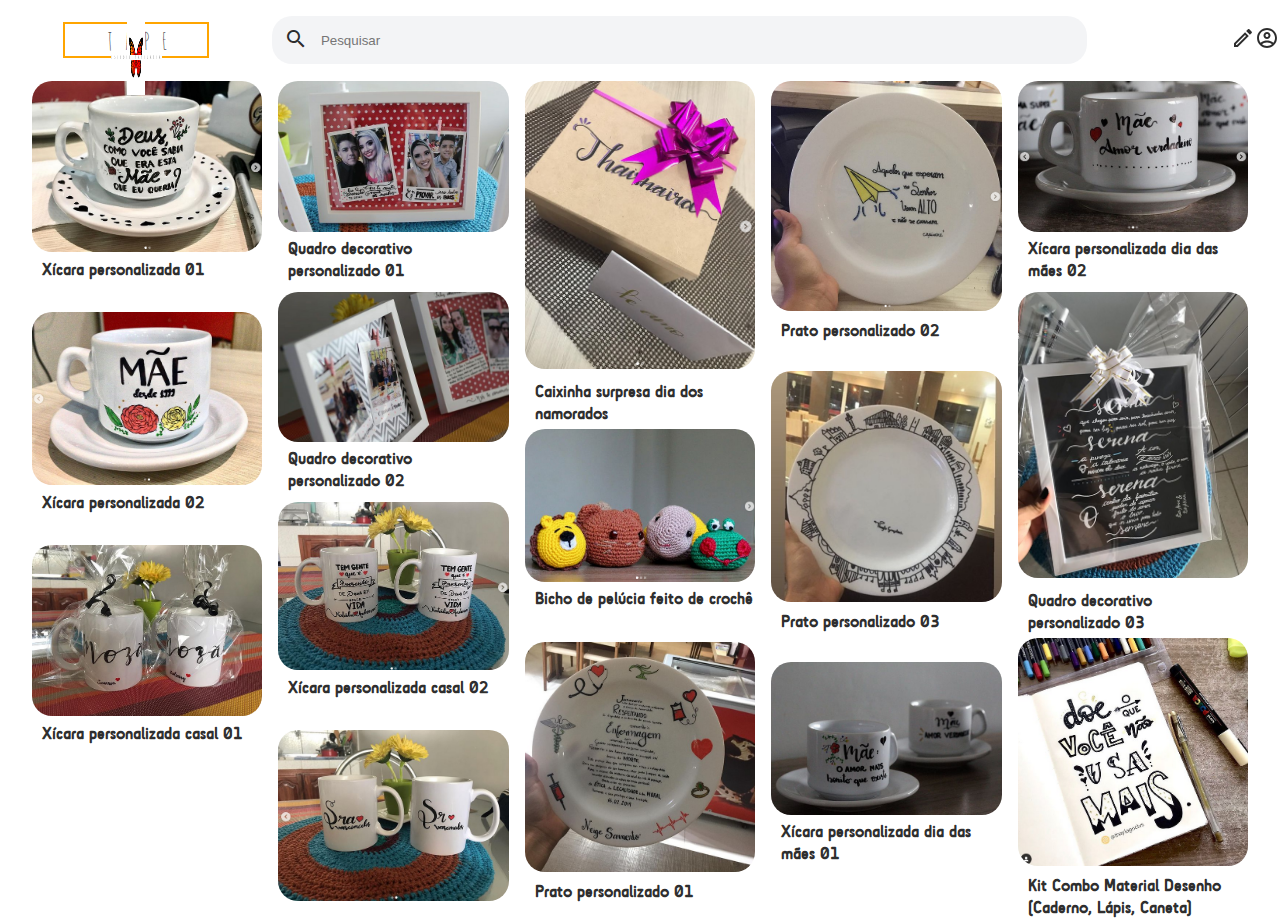
<file: index.html>
<!--
    Projeto para o site Feito à mão
    Instagram: https://www.instagram.com/feit0ama0/
    Site Exemplo: https://br.pinterest.com/ ; https://julialeao.com.br/
    Instagram Exemplo: https://www.instagram.com/lojatracejado/
-->
<!DOCTYPE html>
<html lang="pt-br">
<head>
    <meta charset="UTF-8">
    <meta http-equiv="X-UA-Compatible" content="IE=edge">
    <meta name="viewport" content="width=device-width, initial-scale=1, shrink-to-fit=no">
    <link rel="stylesheet" href="./CSS/styleLogo.css">
    <link rel="stylesheet" href="./CSS/styleMain.css">
    <link rel="stylesheet" href="https://fonts.googleapis.com/icon?family=Material+Icons+Outlined">
    <title>Feito à mão</title>
</head>
<body>
    <section class="Estrutura-Geral-Grid">
        <header class="Navegacao">
            <a href="./index.html" id="logo">
                <div class="LogoMarca">
                    <div class="EstruturaLogo">
                        <img src="./IMG/WhatsApp Image 2021-05-20 at 21.02.03.jpeg">
                        <div class="BaseLaranja">
                            <P>TAPE</P>
                        </div>
                        <p>ESTUDIO.PAPELARIA</p>
                    </div>
                </div>
            </a>
            <div class="BarraPesquisa">
                <div>
                    <button><span class="material-icons-outlined">
                        search
                        </span></button>
                        <input type="search" name="" id="" placeholder="Pesquisar">
                </div>
            </div>
            <div class="Login-Bag">
                <a href="#" id="modoDiaNoite"><span class="material-icons-outlined">
                    light_mode
                    </span></a>
                <a href="#"><span class="material-icons-outlined">
                    account_circle
                    </span></a>
                <a href="#"><span class="material-icons-outlined">
                    shopping_bag
                    </span></a>
            </div>
        </header>
        <section class="AreaConteudoProduto">
            <a href="./produto.html">
                <div class="ConteudoProduto">
                    <img src="./PRODUTOS/produto01.png" alt="01">
                    <h2 id="TituloProduto">
                        Xícara personalizada 01
                    </h2>
                    <span id="preco">
                        <p>
                            <span>R$</span>
                            <span>1060,00</span>
                        </p>
                        <span id="FormaPagamentoPreferencial">
                            <p>12x R$88,33 sem juros</p>
                        </span>
                        <span id="Frete">
                            <p>
                                Frete grátis
                            </p>
                        </span>
                    </span>
                    <span class="EfeitoEscuro"></span>
                </div>
            </a>
            <a href="#">
                <div class="ConteudoProduto">
                    <img src="./PRODUTOS/produto02.png" alt="01">
                    <h2 id="TituloProduto">
                        Xícara personalizada 02
                    </h2>
                    <span id="preco">
                        <p>
                            <span>R$</span>
                            <span>198,00</span>
                        </p>
                    </span>
                    <span class="EfeitoEscuro"></span>
                </div>
            </a>
            <a href="#">
                <div class="ConteudoProduto">
                    <img src="./PRODUTOS/produto03.png" alt="01">
                    <h2 id="TituloProduto">
                        Xícara personalizada casal 01
                    </h2>
                    <span id="preco">
                        <p>
                            <span>R$</span>
                            <span>198,00</span>
                        </p>
                        <span id="FormaPagamentoPreferencial">
                            <p>12x R$88,33 sem juros</p>
                        </span>
                        <span id="Frete">
                            <p>
                                Frete grátis
                            </p>
                        </span>
                    </span>
                    <span class="EfeitoEscuro"></span>
                </div>
            </a>
            <a href="#">
                <div class="ConteudoProduto">
                    <img src="./PRODUTOS/produto04.png" alt="01">
                    <h2 id="TituloProduto">
                        Quadro decorativo personalizado 01
                    </h2>
                    <span id="preco">
                        <p>
                            <span>R$</span>
                            <span>198,00</span>
                        </p>
                    </span>
                    <span class="EfeitoEscuro"></span>
                </div>
            </a>
            <a href="#">
                <div class="ConteudoProduto">
                    <img src="./PRODUTOS/produto05.png" alt="01">
                    <h2 id="TituloProduto">
                        Quadro decorativo personalizado 02
                    </h2>
                    <span id="preco">
                        <p>
                            <span>R$</span>
                            <span>198,00</span>
                        </p>
                        <span id="FormaPagamentoPreferencial">
                            <p>12x R$88,33 sem juros</p>
                        </span>
                        <span id="Frete">
                            <p>
                                Frete grátis
                            </p>
                        </span>
                    </span>
                    <span class="EfeitoEscuro"></span>
                </div>
            </a>
            <a href="#">
                <div class="ConteudoProduto">
                    <img src="./PRODUTOS/produto06.png" alt="01">
                    <h2 id="TituloProduto">
                        Xícara personalizada casal 02
                    </h2>
                    <span id="preco">
                        <p>
                            <span>R$</span>
                            <span>198,00</span>
                        </p>
                        <span id="FormaPagamentoPreferencial">
                            <p>12x R$88,33 sem juros</p>
                        </span>
                        <span id="Frete">
                            <p>
                                Frete grátis
                            </p>
                        </span>
                    </span>
                    <span class="EfeitoEscuro"></span>
                </div>
            </a>
            <a href="#">
                <div class="ConteudoProduto">
                    <img src="./PRODUTOS/produto07.png" alt="01">
                    <h2 id="TituloProduto">
                        Xícara personalizada casal 03
                    </h2>
                    <span id="preco">
                        <p>
                            <span>R$</span>
                            <span>198,00</span>
                        </p>
                    </span>
                    <span class="EfeitoEscuro"></span>
                </div>
            </a>
            <a href="#">
                <div class="ConteudoProduto">
                    <img src="./PRODUTOS/produto08.png" alt="01">
                    <h2 id="TituloProduto">
                        Caixinha surpresa dia dos namorados
                    </h2>
                    <span id="preco">
                        <p>
                            <span>R$</span>
                            <span>198,00</span>
                        </p>
                        <span id="FormaPagamentoPreferencial">
                            <p>12x R$88,33 sem juros</p>
                        </span>
                        <span id="Frete">
                            <p>
                                Frete grátis
                            </p>
                        </span>
                    </span>
                    <span class="EfeitoEscuro"></span>
                </div>
            </a>
            <a href="#">
                <div class="ConteudoProduto">
                    <img src="./PRODUTOS/produto09.png" alt="01">
                    <h2 id="TituloProduto">
                        Bicho de pelúcia feito de crochê
                    </h2>
                    <span id="preco">
                        <p>
                            <span>R$</span>
                            <span>198,00</span>
                        </p>
                    </span>
                    <span class="EfeitoEscuro"></span>
                </div>
            </a>
            <a href="#">
                <div class="ConteudoProduto">
                    <img src="./PRODUTOS/produto10.png" alt="01">
                    <h2 id="TituloProduto">
                        Prato personalizado 01
                    </h2>
                    <span id="preco">
                        <p>
                            <span>R$</span>
                            <span>198,00</span>
                        </p>
                    </span>
                    <span class="EfeitoEscuro"></span>
                </div>
            </a>
            <a href="#">
                <div class="ConteudoProduto">
                    <img src="./PRODUTOS/produto11.png" alt="01">
                    <h2 id="TituloProduto">
                        Prato personalizado 02
                    </h2>
                    <span id="preco">
                        <p>
                            <span>R$</span>
                            <span>198,00</span>
                        </p>
                    </span>
                    <span class="EfeitoEscuro"></span>
                </div>
            </a>
            <a href="#">
                <div class="ConteudoProduto">
                    <img src="./PRODUTOS/produto12.png" alt="01">
                    <h2 id="TituloProduto">
                        Prato personalizado 03
                    </h2>
                    <span id="preco">
                        <p>
                            <span>R$</span>
                            <span>198,00</span>
                        </p>
                    </span>
                    <span class="EfeitoEscuro"></span>
                </div>
            </a>
            <a href="#">
                <div class="ConteudoProduto">
                    <img src="./PRODUTOS/produto13.png" alt="01">
                    <h2 id="TituloProduto">
                        Xícara personalizada dia das mães 01
                    </h2>
                    <span id="preco">
                        <p>
                            <span>R$</span>
                            <span>198,00</span>
                        </p>
                    </span>
                    <span class="EfeitoEscuro"></span>
                </div>
            </a>
            <a href="#">
                <div class="ConteudoProduto">
                    <img src="./PRODUTOS/produto14.png" alt="01">
                    <h2 id="TituloProduto">
                        Xícara personalizada dia das mães 02
                    </h2>
                    <span id="preco">
                        <p>
                            <span>R$</span>
                            <span>198,00</span>
                        </p>
                    </span>
                    <span class="EfeitoEscuro"></span>
                </div>
            </a>
            <a href="#">
                <div class="ConteudoProduto">
                    <img src="./PRODUTOS/produto15.png" alt="01">
                    <h2 id="TituloProduto">
                        Quadro decorativo personalizado 03
                    </h2>
                    <span id="preco">
                        <p>
                            <span>R$</span>
                            <span>198,00</span>
                        </p>
                    </span>
                    <span class="EfeitoEscuro"></span>
                </div>
            </a>
            <a href="#">
                <div class="ConteudoProduto">
                    <img src="./PRODUTOS/produto16.png" alt="01">
                    <h2 id="TituloProduto">
                        Kit Combo Material Desenho (Caderno, Lápis, Caneta)
                    </h2>
                    <span id="preco">
                        <p>
                            <span>R$</span>
                            <span>198,00</span>
                        </p>
                    </span>
                    <span class="EfeitoEscuro"></span>
                </div>
            </a>
        </section>
    </section>
</body>
</html>
</file>
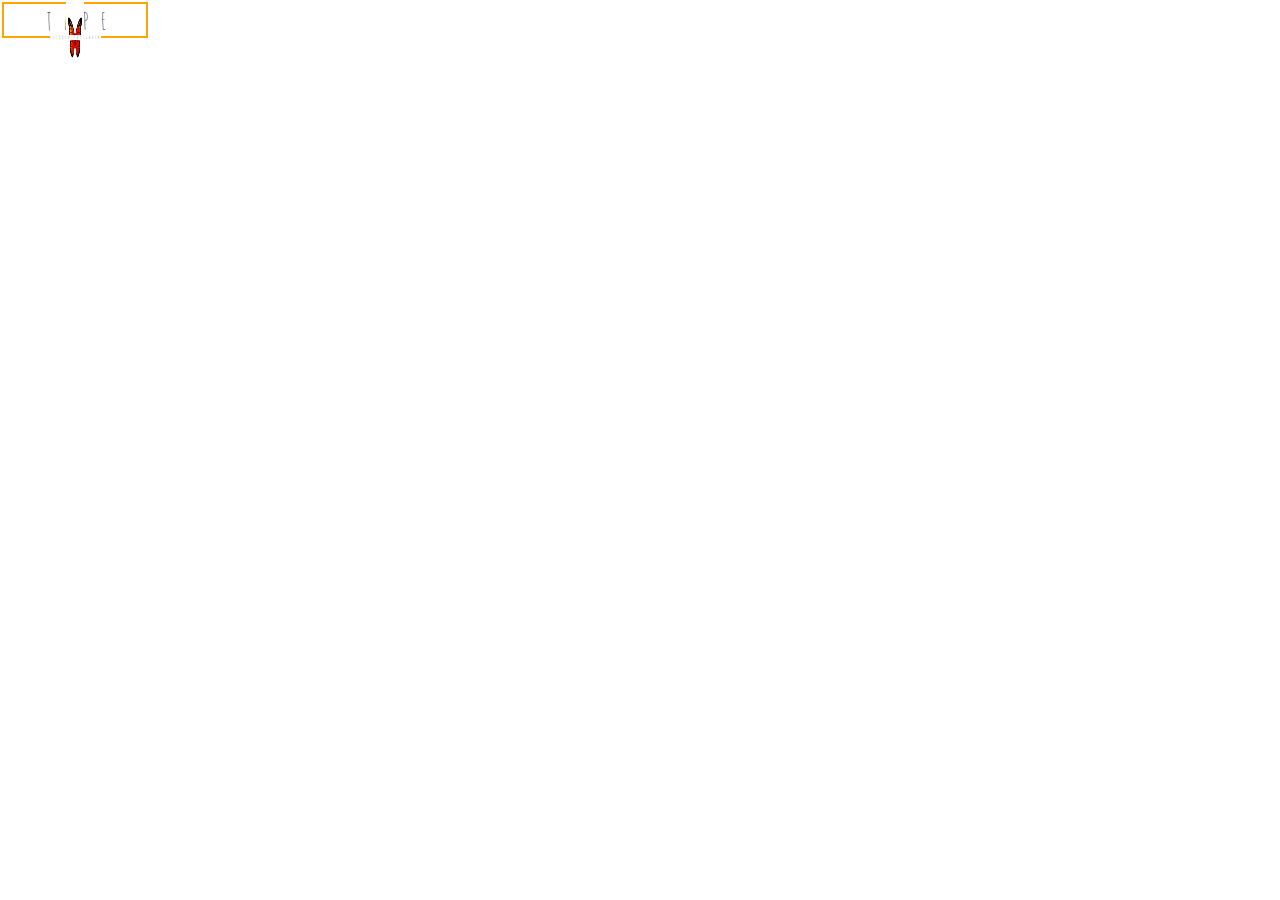
<file: Logo.html>
<!DOCTYPE html>
<html lang="en">
<head>
    <meta charset="UTF-8">
    <meta http-equiv="X-UA-Compatible" content="IE=edge">
    <meta name="viewport" content="width=device-width, initial-scale=1.0">
    <link rel="stylesheet" href="./CSS/styleLogo.css">
    <title>Document</title>
</head>
<body>
    <div class="EstruturaLogo">
        <img src="./IMG/WhatsApp Image 2021-05-20 at 21.02.03.jpeg">
        <div class="BaseLaranja">
            <P>TAPE</P>
        </div>
        <p>ESTUDIO.PAPELARIA</p>
    </div>
</body>
</html>
</file>
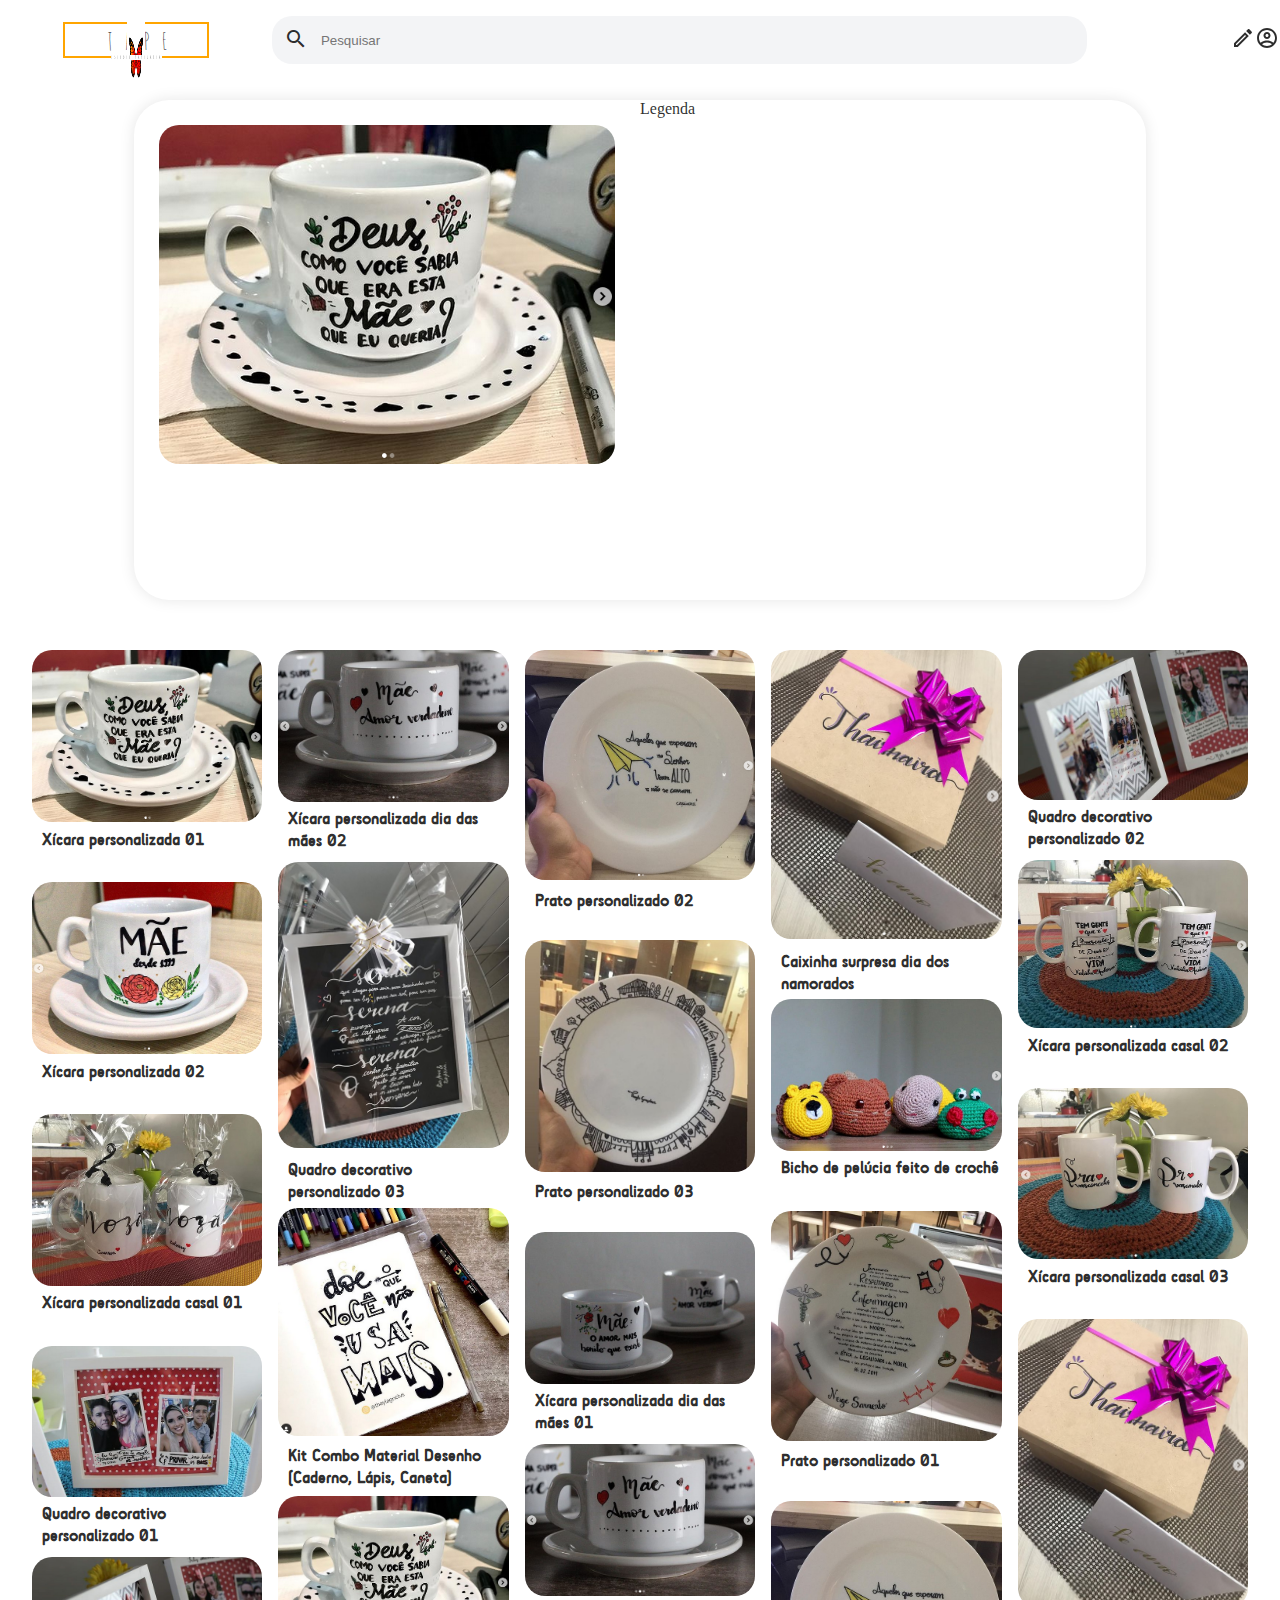
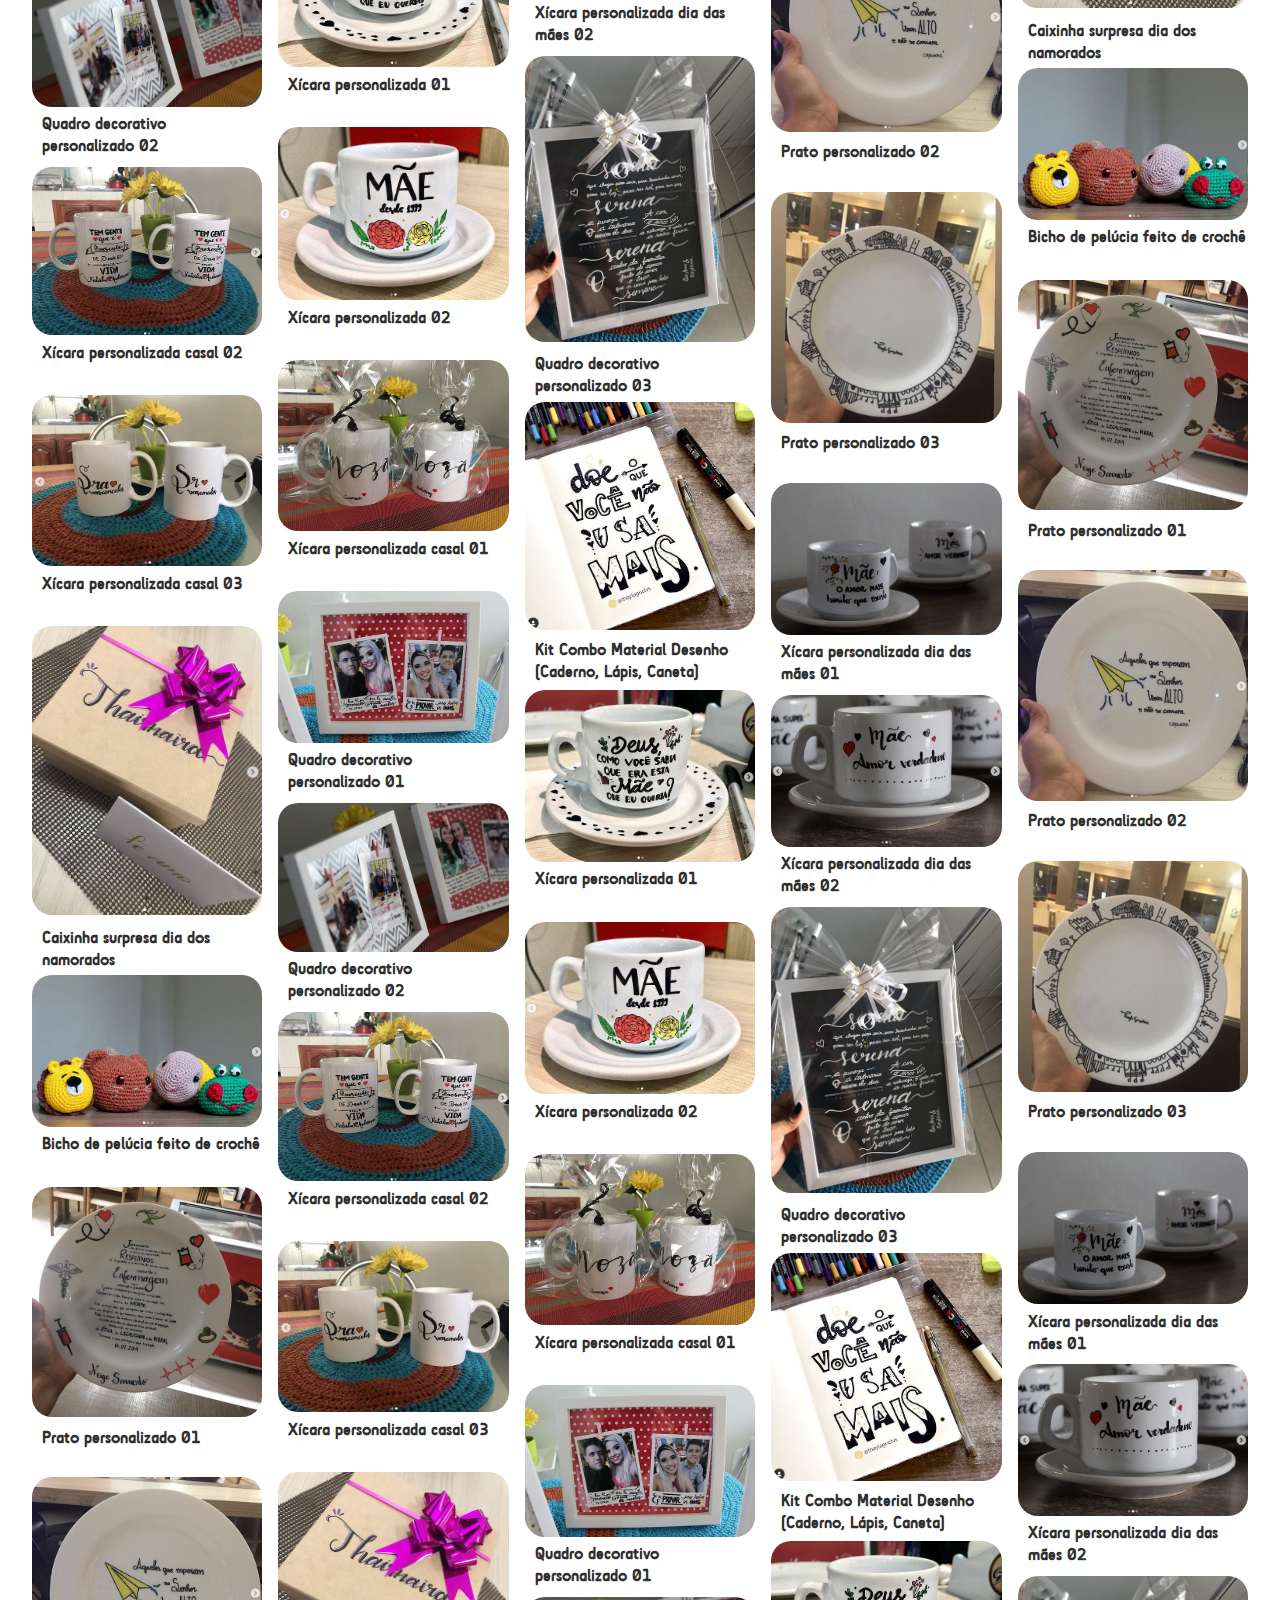
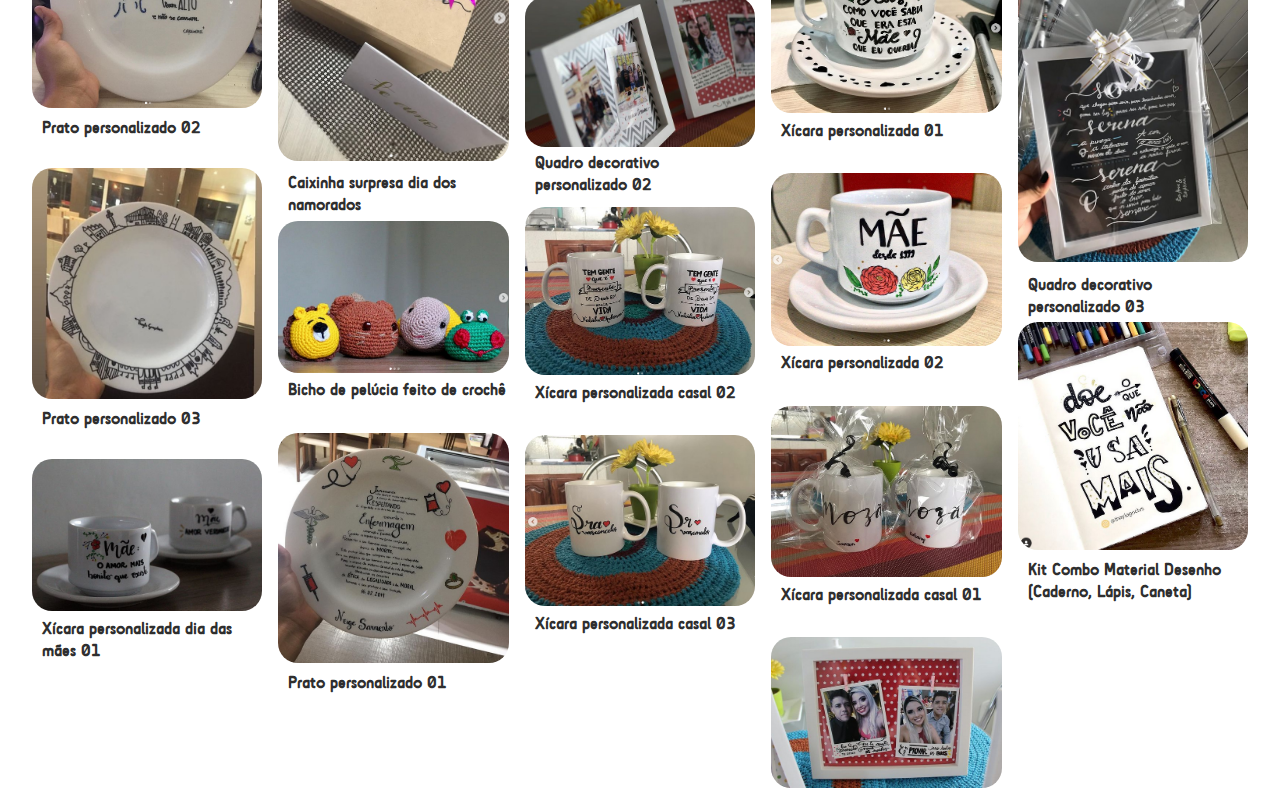
<file: produto.html>
<!--
    Projeto para o site Feito à mão
    Instagram: https://www.instagram.com/feit0ama0/
    Site Exemplo: https://br.pinterest.com/ ; https://julialeao.com.br/
    Instagram Exemplo: https://www.instagram.com/lojatracejado/
-->
<!DOCTYPE html>
<html lang="pt-br">
<head>
    <meta charset="UTF-8">
    <meta http-equiv="X-UA-Compatible" content="IE=edge">
    <meta name="viewport" content="width=device-width, initial-scale=1, shrink-to-fit=no">
    <link rel="stylesheet" href="./CSS/styleLogo.css">
    <link rel="stylesheet" href="./CSS/styleProduto.css">
    <link rel="stylesheet" href="https://fonts.googleapis.com/icon?family=Material+Icons+Outlined">
    <title>Feito à mão</title>
</head>
<body>
    <section class="Estrutura-Geral-Grid">
        <header class="Navegacao">
            <a href="./index.html">
                <div class="LogoMarca">
                    <div class="EstruturaLogo">
                        <img src="./IMG/WhatsApp Image 2021-05-20 at 21.02.03.jpeg">
                        <div class="BaseLaranja">
                            <P>TAPE</P>
                        </div>
                        <p>ESTUDIO.PAPELARIA</p>
                    </div>
                </div>
            </a>
            <div class="BarraPesquisa">
                <div>
                    <button><span class="material-icons-outlined">
                        search
                        </span></button>
                        <input type="search" name="" id="" placeholder="Pesquisar">
                </div>
            </div>
            <div class="Login-Bag">
                <a href="#" id="modoDiaNoite"><span class="material-icons-outlined">
                    light_mode
                    </span></a>
                <a href="#"><span class="material-icons-outlined">
                    account_circle
                    </span></a>
                <a href="#"><span class="material-icons-outlined">
                    shopping_bag
                    </span></a>
            </div>
        </header>
        <section class="PageProduto">
            <div class="ConteudoProduto">
                <img src="./PRODUTOS/produto01.png" alt="01">
                <p>Legenda</p>
            </div>
        </section>
        <section class="AreaConteudoProduto">
            <a href="#">
                <div class="ConteudoProduto">
                    <img src="./PRODUTOS/produto01.png" alt="01">
                    <h2 id="TituloProduto">
                        Xícara personalizada 01
                    </h2>
                    <span id="preco">
                        <p>
                            <span>R$</span>
                            <span>198,00</span>
                        </p>
                        <span id="FormaPagamentoPreferencial">
                            <p>12x R$88,33 sem juros</p>
                        </span>
                        <span id="Frete">
                            <p>
                                Frete grátis
                            </p>
                        </span>
                    </span>
                    <span class="EfeitoEscuro"></span>
                </div>
            </a>
            <a href="#">
                <div class="ConteudoProduto">
                    <img src="./PRODUTOS/produto02.png" alt="01">
                    <h2 id="TituloProduto">
                        Xícara personalizada 02
                    </h2>
                    <span id="preco">
                        <p>
                            <span>R$</span>
                            <span>198,00</span>
                        </p>
                    </span>
                    <span class="EfeitoEscuro"></span>
                </div>
            </a>
            <a href="#">
                <div class="ConteudoProduto">
                    <img src="./PRODUTOS/produto03.png" alt="01">
                    <h2 id="TituloProduto">
                        Xícara personalizada casal 01
                    </h2>
                    <span id="preco">
                        <p>
                            <span>R$</span>
                            <span>198,00</span>
                        </p>
                    </span>
                    <span class="EfeitoEscuro"></span>
                </div>
            </a>
            <a href="#">
                <div class="ConteudoProduto">
                    <img src="./PRODUTOS/produto04.png" alt="01">
                    <h2 id="TituloProduto">
                        Quadro decorativo personalizado 01
                    </h2>
                    <span id="preco">
                        <p>
                            <span>R$</span>
                            <span>198,00</span>
                        </p>
                    </span>
                    <span class="EfeitoEscuro"></span>
                </div>
            </a>
            <a href="#">
                <div class="ConteudoProduto">
                    <img src="./PRODUTOS/produto05.png" alt="01">
                    <h2 id="TituloProduto">
                        Quadro decorativo personalizado 02
                    </h2>
                    <span id="preco">
                        <p>
                            <span>R$</span>
                            <span>198,00</span>
                        </p>
                    </span>
                    <span class="EfeitoEscuro"></span>
                </div>
            </a>
            <a href="#">
                <div class="ConteudoProduto">
                    <img src="./PRODUTOS/produto06.png" alt="01">
                    <h2 id="TituloProduto">
                        Xícara personalizada casal 02
                    </h2>
                    <span id="preco">
                        <p>
                            <span>R$</span>
                            <span>198,00</span>
                        </p>
                    </span>
                    <span class="EfeitoEscuro"></span>
                </div>
            </a>
            <a href="#">
                <div class="ConteudoProduto">
                    <img src="./PRODUTOS/produto07.png" alt="01">
                    <h2 id="TituloProduto">
                        Xícara personalizada casal 03
                    </h2>
                    <span id="preco">
                        <p>
                            <span>R$</span>
                            <span>198,00</span>
                        </p>
                    </span>
                    <span class="EfeitoEscuro"></span>
                </div>
            </a>
            <a href="#">
                <div class="ConteudoProduto">
                    <img src="./PRODUTOS/produto08.png" alt="01">
                    <h2 id="TituloProduto">
                        Caixinha surpresa dia dos namorados
                    </h2>
                    <span id="preco">
                        <p>
                            <span>R$</span>
                            <span>198,00</span>
                        </p>
                    </span>
                    <span class="EfeitoEscuro"></span>
                </div>
            </a>
            <a href="#">
                <div class="ConteudoProduto">
                    <img src="./PRODUTOS/produto09.png" alt="01">
                    <h2 id="TituloProduto">
                        Bicho de pelúcia feito de crochê
                    </h2>
                    <span id="preco">
                        <p>
                            <span>R$</span>
                            <span>198,00</span>
                        </p>
                    </span>
                    <span class="EfeitoEscuro"></span>
                </div>
            </a>
            <a href="#">
                <div class="ConteudoProduto">
                    <img src="./PRODUTOS/produto10.png" alt="01">
                    <h2 id="TituloProduto">
                        Prato personalizado 01
                    </h2>
                    <span id="preco">
                        <p>
                            <span>R$</span>
                            <span>198,00</span>
                        </p>
                    </span>
                    <span class="EfeitoEscuro"></span>
                </div>
            </a>
            <a href="#">
                <div class="ConteudoProduto">
                    <img src="./PRODUTOS/produto11.png" alt="01">
                    <h2 id="TituloProduto">
                        Prato personalizado 02
                    </h2>
                    <span id="preco">
                        <p>
                            <span>R$</span>
                            <span>198,00</span>
                        </p>
                    </span>
                    <span class="EfeitoEscuro"></span>
                </div>
            </a>
            <a href="#">
                <div class="ConteudoProduto">
                    <img src="./PRODUTOS/produto12.png" alt="01">
                    <h2 id="TituloProduto">
                        Prato personalizado 03
                    </h2>
                    <span id="preco">
                        <p>
                            <span>R$</span>
                            <span>198,00</span>
                        </p>
                    </span>
                    <span class="EfeitoEscuro"></span>
                </div>
            </a>
            <a href="#">
                <div class="ConteudoProduto">
                    <img src="./PRODUTOS/produto13.png" alt="01">
                    <h2 id="TituloProduto">
                        Xícara personalizada dia das mães 01
                    </h2>
                    <span id="preco">
                        <p>
                            <span>R$</span>
                            <span>198,00</span>
                        </p>
                    </span>
                    <span class="EfeitoEscuro"></span>
                </div>
            </a>
            <a href="#">
                <div class="ConteudoProduto">
                    <img src="./PRODUTOS/produto14.png" alt="01">
                    <h2 id="TituloProduto">
                        Xícara personalizada dia das mães 02
                    </h2>
                    <span id="preco">
                        <p>
                            <span>R$</span>
                            <span>198,00</span>
                        </p>
                    </span>
                    <span class="EfeitoEscuro"></span>
                </div>
            </a>
            <a href="#">
                <div class="ConteudoProduto">
                    <img src="./PRODUTOS/produto15.png" alt="01">
                    <h2 id="TituloProduto">
                        Quadro decorativo personalizado 03
                    </h2>
                    <span id="preco">
                        <p>
                            <span>R$</span>
                            <span>198,00</span>
                        </p>
                    </span>
                    <span class="EfeitoEscuro"></span>
                </div>
            </a>
            <a href="#">
                <div class="ConteudoProduto">
                    <img src="./PRODUTOS/produto16.png" alt="01">
                    <h2 id="TituloProduto">
                        Kit Combo Material Desenho (Caderno, Lápis, Caneta)
                    </h2>
                    <span id="preco">
                        <p>
                            <span>R$</span>
                            <span>198,00</span>
                        </p>
                    </span>
                    <span class="EfeitoEscuro"></span>
                </div>
            </a>
            <a href="#">
                <div class="ConteudoProduto">
                    <img src="./PRODUTOS/produto01.png" alt="01">
                    <h2 id="TituloProduto">
                        Xícara personalizada 01
                    </h2>
                    <span id="preco">
                        <p>
                            <span>R$</span>
                            <span>198,00</span>
                        </p>
                    </span>
                    <span class="EfeitoEscuro"></span>
                </div>
            </a>
            <a href="#">
                <div class="ConteudoProduto">
                    <img src="./PRODUTOS/produto02.png" alt="01">
                    <h2 id="TituloProduto">
                        Xícara personalizada 02
                    </h2>
                    <span id="preco">
                        <p>
                            <span>R$</span>
                            <span>198,00</span>
                        </p>
                    </span>
                    <span class="EfeitoEscuro"></span>
                </div>
            </a>
            <a href="#">
                <div class="ConteudoProduto">
                    <img src="./PRODUTOS/produto03.png" alt="01">
                    <h2 id="TituloProduto">
                        Xícara personalizada casal 01
                    </h2>
                    <span id="preco">
                        <p>
                            <span>R$</span>
                            <span>198,00</span>
                        </p>
                    </span>
                    <span class="EfeitoEscuro"></span>
                </div>
            </a>
            <a href="#">
                <div class="ConteudoProduto">
                    <img src="./PRODUTOS/produto04.png" alt="01">
                    <h2 id="TituloProduto">
                        Quadro decorativo personalizado 01
                    </h2>
                    <span id="preco">
                        <p>
                            <span>R$</span>
                            <span>198,00</span>
                        </p>
                    </span>
                    <span class="EfeitoEscuro"></span>
                </div>
            </a>
            <a href="#">
                <div class="ConteudoProduto">
                    <img src="./PRODUTOS/produto05.png" alt="01">
                    <h2 id="TituloProduto">
                        Quadro decorativo personalizado 02
                    </h2>
                    <span id="preco">
                        <p>
                            <span>R$</span>
                            <span>198,00</span>
                        </p>
                    </span>
                    <span class="EfeitoEscuro"></span>
                </div>
            </a>
            <a href="#">
                <div class="ConteudoProduto">
                    <img src="./PRODUTOS/produto06.png" alt="01">
                    <h2 id="TituloProduto">
                        Xícara personalizada casal 02
                    </h2>
                    <span id="preco">
                        <p>
                            <span>R$</span>
                            <span>198,00</span>
                        </p>
                    </span>
                    <span class="EfeitoEscuro"></span>
                </div>
            </a>
            <a href="#">
                <div class="ConteudoProduto">
                    <img src="./PRODUTOS/produto07.png" alt="01">
                    <h2 id="TituloProduto">
                        Xícara personalizada casal 03
                    </h2>
                    <span id="preco">
                        <p>
                            <span>R$</span>
                            <span>198,00</span>
                        </p>
                    </span>
                    <span class="EfeitoEscuro"></span>
                </div>
            </a>
            <a href="#">
                <div class="ConteudoProduto">
                    <img src="./PRODUTOS/produto08.png" alt="01">
                    <h2 id="TituloProduto">
                        Caixinha surpresa dia dos namorados
                    </h2>
                    <span id="preco">
                        <p>
                            <span>R$</span>
                            <span>198,00</span>
                        </p>
                    </span>
                    <span class="EfeitoEscuro"></span>
                </div>
            </a>
            <a href="#">
                <div class="ConteudoProduto">
                    <img src="./PRODUTOS/produto09.png" alt="01">
                    <h2 id="TituloProduto">
                        Bicho de pelúcia feito de crochê
                    </h2>
                    <span id="preco">
                        <p>
                            <span>R$</span>
                            <span>198,00</span>
                        </p>
                    </span>
                    <span class="EfeitoEscuro"></span>
                </div>
            </a>
            <a href="#">
                <div class="ConteudoProduto">
                    <img src="./PRODUTOS/produto10.png" alt="01">
                    <h2 id="TituloProduto">
                        Prato personalizado 01
                    </h2>
                    <span id="preco">
                        <p>
                            <span>R$</span>
                            <span>198,00</span>
                        </p>
                    </span>
                    <span class="EfeitoEscuro"></span>
                </div>
            </a>
            <a href="#">
                <div class="ConteudoProduto">
                    <img src="./PRODUTOS/produto11.png" alt="01">
                    <h2 id="TituloProduto">
                        Prato personalizado 02
                    </h2>
                    <span id="preco">
                        <p>
                            <span>R$</span>
                            <span>198,00</span>
                        </p>
                    </span>
                    <span class="EfeitoEscuro"></span>
                </div>
            </a>
            <a href="#">
                <div class="ConteudoProduto">
                    <img src="./PRODUTOS/produto12.png" alt="01">
                    <h2 id="TituloProduto">
                        Prato personalizado 03
                    </h2>
                    <span id="preco">
                        <p>
                            <span>R$</span>
                            <span>198,00</span>
                        </p>
                    </span>
                    <span class="EfeitoEscuro"></span>
                </div>
            </a>
            <a href="#">
                <div class="ConteudoProduto">
                    <img src="./PRODUTOS/produto13.png" alt="01">
                    <h2 id="TituloProduto">
                        Xícara personalizada dia das mães 01
                    </h2>
                    <span id="preco">
                        <p>
                            <span>R$</span>
                            <span>198,00</span>
                        </p>
                    </span>
                    <span class="EfeitoEscuro"></span>
                </div>
            </a>
            <a href="#">
                <div class="ConteudoProduto">
                    <img src="./PRODUTOS/produto14.png" alt="01">
                    <h2 id="TituloProduto">
                        Xícara personalizada dia das mães 02
                    </h2>
                    <span id="preco">
                        <p>
                            <span>R$</span>
                            <span>198,00</span>
                        </p>
                    </span>
                    <span class="EfeitoEscuro"></span>
                </div>
            </a>
            <a href="#">
                <div class="ConteudoProduto">
                    <img src="./PRODUTOS/produto15.png" alt="01">
                    <h2 id="TituloProduto">
                        Quadro decorativo personalizado 03
                    </h2>
                    <span id="preco">
                        <p>
                            <span>R$</span>
                            <span>198,00</span>
                        </p>
                    </span>
                    <span class="EfeitoEscuro"></span>
                </div>
            </a>
            <a href="#">
                <div class="ConteudoProduto">
                    <img src="./PRODUTOS/produto16.png" alt="01">
                    <h2 id="TituloProduto">
                        Kit Combo Material Desenho (Caderno, Lápis, Caneta)
                    </h2>
                    <span id="preco">
                        <p>
                            <span>R$</span>
                            <span>198,00</span>
                        </p>
                    </span>
                    <span class="EfeitoEscuro"></span>
                </div>
            </a>
            <a href="#">
                <div class="ConteudoProduto">
                    <img src="./PRODUTOS/produto01.png" alt="01">
                    <h2 id="TituloProduto">
                        Xícara personalizada 01
                    </h2>
                    <span id="preco">
                        <p>
                            <span>R$</span>
                            <span>198,00</span>
                        </p>
                    </span>
                    <span class="EfeitoEscuro"></span>
                </div>
            </a>
            <a href="#">
                <div class="ConteudoProduto">
                    <img src="./PRODUTOS/produto02.png" alt="01">
                    <h2 id="TituloProduto">
                        Xícara personalizada 02
                    </h2>
                    <span id="preco">
                        <p>
                            <span>R$</span>
                            <span>198,00</span>
                        </p>
                    </span>
                    <span class="EfeitoEscuro"></span>
                </div>
            </a>
            <a href="#">
                <div class="ConteudoProduto">
                    <img src="./PRODUTOS/produto03.png" alt="01">
                    <h2 id="TituloProduto">
                        Xícara personalizada casal 01
                    </h2>
                    <span id="preco">
                        <p>
                            <span>R$</span>
                            <span>198,00</span>
                        </p>
                    </span>
                    <span class="EfeitoEscuro"></span>
                </div>
            </a>
            <a href="#">
                <div class="ConteudoProduto">
                    <img src="./PRODUTOS/produto04.png" alt="01">
                    <h2 id="TituloProduto">
                        Quadro decorativo personalizado 01
                    </h2>
                    <span id="preco">
                        <p>
                            <span>R$</span>
                            <span>198,00</span>
                        </p>
                    </span>
                    <span class="EfeitoEscuro"></span>
                </div>
            </a>
            <a href="#">
                <div class="ConteudoProduto">
                    <img src="./PRODUTOS/produto05.png" alt="01">
                    <h2 id="TituloProduto">
                        Quadro decorativo personalizado 02
                    </h2>
                    <span id="preco">
                        <p>
                            <span>R$</span>
                            <span>198,00</span>
                        </p>
                    </span>
                    <span class="EfeitoEscuro"></span>
                </div>
            </a>
            <a href="#">
                <div class="ConteudoProduto">
                    <img src="./PRODUTOS/produto06.png" alt="01">
                    <h2 id="TituloProduto">
                        Xícara personalizada casal 02
                    </h2>
                    <span id="preco">
                        <p>
                            <span>R$</span>
                            <span>198,00</span>
                        </p>
                    </span>
                    <span class="EfeitoEscuro"></span>
                </div>
            </a>
            <a href="#">
                <div class="ConteudoProduto">
                    <img src="./PRODUTOS/produto07.png" alt="01">
                    <h2 id="TituloProduto">
                        Xícara personalizada casal 03
                    </h2>
                    <span id="preco">
                        <p>
                            <span>R$</span>
                            <span>198,00</span>
                        </p>
                    </span>
                    <span class="EfeitoEscuro"></span>
                </div>
            </a>
            <a href="#">
                <div class="ConteudoProduto">
                    <img src="./PRODUTOS/produto08.png" alt="01">
                    <h2 id="TituloProduto">
                        Caixinha surpresa dia dos namorados
                    </h2>
                    <span id="preco">
                        <p>
                            <span>R$</span>
                            <span>198,00</span>
                        </p>
                    </span>
                    <span class="EfeitoEscuro"></span>
                </div>
            </a>
            <a href="#">
                <div class="ConteudoProduto">
                    <img src="./PRODUTOS/produto09.png" alt="01">
                    <h2 id="TituloProduto">
                        Bicho de pelúcia feito de crochê
                    </h2>
                    <span id="preco">
                        <p>
                            <span>R$</span>
                            <span>198,00</span>
                        </p>
                    </span>
                    <span class="EfeitoEscuro"></span>
                </div>
            </a>
            <a href="#">
                <div class="ConteudoProduto">
                    <img src="./PRODUTOS/produto10.png" alt="01">
                    <h2 id="TituloProduto">
                        Prato personalizado 01
                    </h2>
                    <span id="preco">
                        <p>
                            <span>R$</span>
                            <span>198,00</span>
                        </p>
                    </span>
                    <span class="EfeitoEscuro"></span>
                </div>
            </a>
            <a href="#">
                <div class="ConteudoProduto">
                    <img src="./PRODUTOS/produto11.png" alt="01">
                    <h2 id="TituloProduto">
                        Prato personalizado 02
                    </h2>
                    <span id="preco">
                        <p>
                            <span>R$</span>
                            <span>198,00</span>
                        </p>
                    </span>
                    <span class="EfeitoEscuro"></span>
                </div>
            </a>
            <a href="#">
                <div class="ConteudoProduto">
                    <img src="./PRODUTOS/produto12.png" alt="01">
                    <h2 id="TituloProduto">
                        Prato personalizado 03
                    </h2>
                    <span id="preco">
                        <p>
                            <span>R$</span>
                            <span>198,00</span>
                        </p>
                    </span>
                    <span class="EfeitoEscuro"></span>
                </div>
            </a>
            <a href="#">
                <div class="ConteudoProduto">
                    <img src="./PRODUTOS/produto13.png" alt="01">
                    <h2 id="TituloProduto">
                        Xícara personalizada dia das mães 01
                    </h2>
                    <span id="preco">
                        <p>
                            <span>R$</span>
                            <span>198,00</span>
                        </p>
                    </span>
                    <span class="EfeitoEscuro"></span>
                </div>
            </a>
            <a href="#">
                <div class="ConteudoProduto">
                    <img src="./PRODUTOS/produto14.png" alt="01">
                    <h2 id="TituloProduto">
                        Xícara personalizada dia das mães 02
                    </h2>
                    <span id="preco">
                        <p>
                            <span>R$</span>
                            <span>198,00</span>
                        </p>
                    </span>
                    <span class="EfeitoEscuro"></span>
                </div>
            </a>
            <a href="#">
                <div class="ConteudoProduto">
                    <img src="./PRODUTOS/produto15.png" alt="01">
                    <h2 id="TituloProduto">
                        Quadro decorativo personalizado 03
                    </h2>
                    <span id="preco">
                        <p>
                            <span>R$</span>
                            <span>198,00</span>
                        </p>
                    </span>
                    <span class="EfeitoEscuro"></span>
                </div>
            </a>
            <a href="#">
                <div class="ConteudoProduto">
                    <img src="./PRODUTOS/produto16.png" alt="01">
                    <h2 id="TituloProduto">
                        Kit Combo Material Desenho (Caderno, Lápis, Caneta)
                    </h2>
                    <span id="preco">
                        <p>
                            <span>R$</span>
                            <span>198,00</span>
                        </p>
                    </span>
                    <span class="EfeitoEscuro"></span>
                </div>
            </a>
            <a href="#">
                <div class="ConteudoProduto">
                    <img src="./PRODUTOS/produto01.png" alt="01">
                    <h2 id="TituloProduto">
                        Xícara personalizada 01
                    </h2>
                    <span id="preco">
                        <p>
                            <span>R$</span>
                            <span>198,00</span>
                        </p>
                    </span>
                    <span class="EfeitoEscuro"></span>
                </div>
            </a>
            <a href="#">
                <div class="ConteudoProduto">
                    <img src="./PRODUTOS/produto02.png" alt="01">
                    <h2 id="TituloProduto">
                        Xícara personalizada 02
                    </h2>
                    <span id="preco">
                        <p>
                            <span>R$</span>
                            <span>198,00</span>
                        </p>
                    </span>
                    <span class="EfeitoEscuro"></span>
                </div>
            </a>
            <a href="#">
                <div class="ConteudoProduto">
                    <img src="./PRODUTOS/produto03.png" alt="01">
                    <h2 id="TituloProduto">
                        Xícara personalizada casal 01
                    </h2>
                    <span id="preco">
                        <p>
                            <span>R$</span>
                            <span>198,00</span>
                        </p>
                    </span>
                    <span class="EfeitoEscuro"></span>
                </div>
            </a>
            <a href="#">
                <div class="ConteudoProduto">
                    <img src="./PRODUTOS/produto04.png" alt="01">
                    <h2 id="TituloProduto">
                        Quadro decorativo personalizado 01
                    </h2>
                    <span id="preco">
                        <p>
                            <span>R$</span>
                            <span>198,00</span>
                        </p>
                    </span>
                    <span class="EfeitoEscuro"></span>
                </div>
            </a>
            <a href="#">
                <div class="ConteudoProduto">
                    <img src="./PRODUTOS/produto05.png" alt="01">
                    <h2 id="TituloProduto">
                        Quadro decorativo personalizado 02
                    </h2>
                    <span id="preco">
                        <p>
                            <span>R$</span>
                            <span>198,00</span>
                        </p>
                    </span>
                    <span class="EfeitoEscuro"></span>
                </div>
            </a>
            <a href="#">
                <div class="ConteudoProduto">
                    <img src="./PRODUTOS/produto06.png" alt="01">
                    <h2 id="TituloProduto">
                        Xícara personalizada casal 02
                    </h2>
                    <span id="preco">
                        <p>
                            <span>R$</span>
                            <span>198,00</span>
                        </p>
                    </span>
                    <span class="EfeitoEscuro"></span>
                </div>
            </a>
            <a href="#">
                <div class="ConteudoProduto">
                    <img src="./PRODUTOS/produto07.png" alt="01">
                    <h2 id="TituloProduto">
                        Xícara personalizada casal 03
                    </h2>
                    <span id="preco">
                        <p>
                            <span>R$</span>
                            <span>198,00</span>
                        </p>
                    </span>
                    <span class="EfeitoEscuro"></span>
                </div>
            </a>
            <a href="#">
                <div class="ConteudoProduto">
                    <img src="./PRODUTOS/produto08.png" alt="01">
                    <h2 id="TituloProduto">
                        Caixinha surpresa dia dos namorados
                    </h2>
                    <span id="preco">
                        <p>
                            <span>R$</span>
                            <span>198,00</span>
                        </p>
                    </span>
                    <span class="EfeitoEscuro"></span>
                </div>
            </a>
            <a href="#">
                <div class="ConteudoProduto">
                    <img src="./PRODUTOS/produto09.png" alt="01">
                    <h2 id="TituloProduto">
                        Bicho de pelúcia feito de crochê
                    </h2>
                    <span id="preco">
                        <p>
                            <span>R$</span>
                            <span>198,00</span>
                        </p>
                    </span>
                    <span class="EfeitoEscuro"></span>
                </div>
            </a>
            <a href="#">
                <div class="ConteudoProduto">
                    <img src="./PRODUTOS/produto10.png" alt="01">
                    <h2 id="TituloProduto">
                        Prato personalizado 01
                    </h2>
                    <span id="preco">
                        <p>
                            <span>R$</span>
                            <span>198,00</span>
                        </p>
                    </span>
                    <span class="EfeitoEscuro"></span>
                </div>
            </a>
            <a href="#">
                <div class="ConteudoProduto">
                    <img src="./PRODUTOS/produto11.png" alt="01">
                    <h2 id="TituloProduto">
                        Prato personalizado 02
                    </h2>
                    <span id="preco">
                        <p>
                            <span>R$</span>
                            <span>198,00</span>
                        </p>
                    </span>
                    <span class="EfeitoEscuro"></span>
                </div>
            </a>
            <a href="#">
                <div class="ConteudoProduto">
                    <img src="./PRODUTOS/produto12.png" alt="01">
                    <h2 id="TituloProduto">
                        Prato personalizado 03
                    </h2>
                    <span id="preco">
                        <p>
                            <span>R$</span>
                            <span>198,00</span>
                        </p>
                    </span>
                    <span class="EfeitoEscuro"></span>
                </div>
            </a>
            <a href="#">
                <div class="ConteudoProduto">
                    <img src="./PRODUTOS/produto13.png" alt="01">
                    <h2 id="TituloProduto">
                        Xícara personalizada dia das mães 01
                    </h2>
                    <span id="preco">
                        <p>
                            <span>R$</span>
                            <span>198,00</span>
                        </p>
                    </span>
                    <span class="EfeitoEscuro"></span>
                </div>
            </a>
            <a href="#">
                <div class="ConteudoProduto">
                    <img src="./PRODUTOS/produto14.png" alt="01">
                    <h2 id="TituloProduto">
                        Xícara personalizada dia das mães 02
                    </h2>
                    <span id="preco">
                        <p>
                            <span>R$</span>
                            <span>198,00</span>
                        </p>
                    </span>
                    <span class="EfeitoEscuro"></span>
                </div>
            </a>
            <a href="#">
                <div class="ConteudoProduto">
                    <img src="./PRODUTOS/produto15.png" alt="01">
                    <h2 id="TituloProduto">
                        Quadro decorativo personalizado 03
                    </h2>
                    <span id="preco">
                        <p>
                            <span>R$</span>
                            <span>198,00</span>
                        </p>
                    </span>
                    <span class="EfeitoEscuro"></span>
                </div>
            </a>
            <a href="#">
                <div class="ConteudoProduto">
                    <img src="./PRODUTOS/produto16.png" alt="01">
                    <h2 id="TituloProduto">
                        Kit Combo Material Desenho (Caderno, Lápis, Caneta)
                    </h2>
                    <span id="preco">
                        <p>
                            <span>R$</span>
                            <span>198,00</span>
                        </p>
                    </span>
                    <span class="EfeitoEscuro"></span>
                </div>
            </a>
        </section>
    </section>
</body>
</html>
</file>
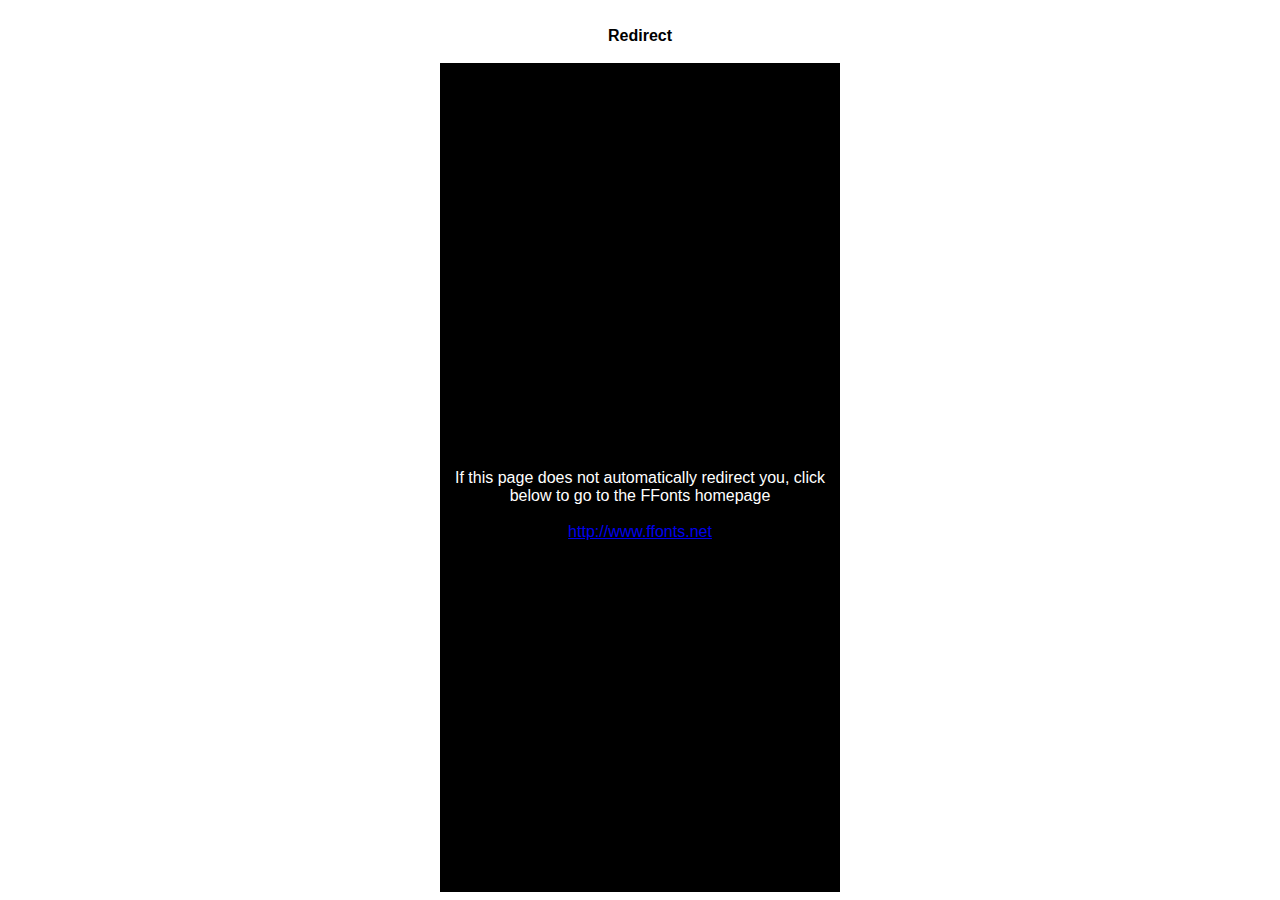
<file: fonte/Mistress/ffonts.net.htm>
<HTML>
<HEAD>
<TITLE>FFonts - Redirect</TITLE>
<meta http-equiv="refresh" content="1;url=http://www.ffonts.net">
<script language="javascript">
<!-- 
//location.replace("http://www.ffonts.net");
-->
</script>
</HEAD>

<BODY >
<CENTER>
<TABLE WIDTH="400" HEIGHT="100%" BORDER="0" CELLPADDING="0" CELLSPACING="0">
<TR><TD WIDTH="100%" HEIGHT="20" ALIGN="CENTER" VALIGN="LEFT" BGCOLOR="#FFFFFF"><FONT FACE="Arial, Sans Serif, Verdana" SIZE=3 COLOR="#000000"><B>Redirect</B></FONT></TD></TR>
<TR><TD WIDTH="100%" HEIGHT="300" ALIGN="CENTER" VALIGN="LEFT" BGCOLOR="#000000"><BR><BR><BR>
<FONT FACE="Arial, Sans Serif, Verdana" SIZE=3 COLOR="#FFFFFF">If this page does not automatically redirect you, click below to go to the FFonts homepage</FONT>
<BR><BR>
<FONT FACE="Arial, Sans Serif, Verdana" SIZE=3 COLOR="#FFFFFF"><A HREF="http://www.ffonts.net" TARGET="_top">http://www.ffonts.net</A>
</TD></TR>
</TD></TR>
</TABLE>
</CENTER>
</BODY>
</HTML>
</file>
<file: CSS/styleLogo.css>
@font-face {
    font-family: "FonteLogo";
    src: url("../fonte/Mistress/Mistress.ttf") format('truetype');
    font-weight: normal;
    font-style: normal;
}

*{
    /* outline: #2daebf dashed 1px; */
    margin: 0;
    padding: 0;
}

.EstruturaLogo P{
    font-family: 'FonteLogo', Times, serif;
    color: black;
}

.EstruturaLogo{
    width: 150px;
    height: 40px;
    display: grid;
    grid-template-columns: repeat(3, 1fr);
    grid-template-rows: repeat(12, 1fr);
    justify-items: center;
    /* background: rgba(255, 0, 0, 0.26); */
}
.EstruturaLogo .BaseLaranja{
    width: 95%;
    height: 80%;
    border: 2px solid orange;
    align-self: center;
    padding: 0;
    display: grid;
    justify-content: center;
    grid-column: 1 / -1;
    grid-row: 1 / -1;
    z-index: 1;
}
.EstruturaLogo img{
    width: 35%;
    height: 420%;
    grid-column: 2;
    grid-row: 1;
    z-index: 2;
}
.EstruturaLogo p{
    grid-column: 2;
    grid-row: 12;
    background: rgb(255, 255, 255);
    z-index: 2;
    font-size: 5px;
    letter-spacing: 2px;
    /* padding-left: 15px; */
}
.EstruturaLogo .BaseLaranja p{
        font-size: 25px;
        padding: 0;
        margin: 0;
        border: none;
        z-index: 7;
        align-self: center;
        letter-spacing: 12px;
        padding-left: 15px;
        /* padding-bottom: 20px; */
    }
    /* ////////////////////////////////////////////////////////////////// */

.EstruturaLogoG P{
    font-family: 'FonteLogo', Times, serif;
    color: black;
}

.EstruturaLogoG{
    width: 1000px;
    height: 500px;
    display: grid;
    grid-template-columns: repeat(3, 1fr);
    grid-template-rows: repeat(11, 1fr);
    justify-items: center;
}
.EstruturaLogoG .BaseLaranja{
    width: 80%;
    height: 70%;
    border: 10px solid orange;
    align-self: center;
    padding: 0;
    display: grid;
    justify-content: center;
    grid-column: 1 / -1;
    grid-row: 1 / -1;
    z-index: 1;
}
.EstruturaLogoG .EstruturaLogo img{
    width: 35%;
    height: 280%;
    grid-column: 2;
    grid-row: 1;
    z-index: 2;
}
.EstruturaLogoG .EstruturaLogo p{
    grid-column: 2;
    grid-row: 10;
    background: white;
    z-index: 2;
    font-size: 3em;
    letter-spacing: 5px;
    padding-left: 15px;
}
.EstruturaLogoG .BaseLaranja p{
        font-size: 15em;
        padding: 0;
        margin: 0;
        border: none;
        align-self: center;
        letter-spacing: 70px;
        padding-left: 50px;
        padding-bottom: 20px;
    }
</file>
<file: CSS/styleMain.css>
@media (min-width: 2000px) {
    .AreaConteudoProduto{
        max-width: 98% !important;
        column-count: 15 !important;
    }
}
@media (max-width: 1000px) {
    .AreaConteudoProduto{
        column-count: 4 !important;
    }
}

@media (max-width: 800px) {
    .AreaConteudoProduto{
        column-count: 3 !important;
    }
}

@media (max-width: 600px) {
    .Navegacao{
        bottom: 0 !important;
        grid-template-columns: 2fr 1fr !important;
    }
    .Navegacao a#logo, .Navegacao a#logo > *{
        display: none !important;
    }
    .BarraPesquisa{
        grid-column: 1 !important;
    }
    .BarraPesquisa div{
        height: 60%;
        width: 100%;
    }
        .BarraPesquisa input{
            width: 80% !important;
        }
        .BarraPesquisa button{
            width: 20% !important;
        }
    .Login-Bag{
        grid-column: 2 !important;
    }
    .AreaConteudoProduto{
        margin: 20px auto 0 auto !important;
        column-count: 2 !important;
    }
}

@media (max-width: 400px) {
    .Navegacao{
        grid-template-columns: 2fr 1fr !important;
        bottom: 0 !important;
    }

    .Navegacao a#logo, .Navegacao a#logo > *{
        display: none !important;
    }
    .BarraPesquisa{
        grid-column: 1 !important;
    }
    .BarraPesquisa div{
        height: 60%;
        width: 100%;
    }
        .BarraPesquisa input{
            width: 80% !important;
        }
        .BarraPesquisa button{
            width: 20% !important;
        }
    .Login-Bag{
        grid-column: 2 !important;
    }
    .Login-Bag a#modoDiaNoite{
        display: none !important;
    }

    .AreaConteudoProduto{
        margin: 20px auto 0 auto !important;
        column-count: 1 !important;
    }
}

@font-face {
    font-family: "FonteLegenda";
    src: url("../fonte/SciFly-Sans/SciFly-Sans.ttf") format('truetype');
    font-weight: normal;
    font-style: normal;
}
*{
    /* outline: #2daebf dashed 1px; */
    margin: 0;
    padding: 0;
    /* color: #e8eaed; */
    color: rgba(0, 0, 0, 0.829);
    list-style: none;
    text-decoration: none;
}

img{
    display: block;
    max-width: 100%;
}

.Estrutura-Geral-Grid{
    display: grid;
    grid-template-columns: auto;
    grid-template-rows: auto;
    justify-content: center;
    /* background: #202124; */
    background: rgba(255, 255, 255, 0);
}
    .Navegacao{
        position: fixed;
        display: grid;
        grid-template-columns: minmax(auto, 272px) 1fr minmax(auto, 193px);
        grid-template-rows: 80px;
        background: white;   
        width: 100%;
        z-index: 7;
        /* grid-row: 1; */
        /* grid-column: 1; */
        /* border-bottom: 1px solid #e8eaed50; */
    }
        .Navegacao a .LogoMarca{
            /* background: rgba(255, 0, 0, 0.438); */
            width: 100%;
            height: 100%;
            display: flex;
            align-items: center;
            grid-column: 1;
            grid-row: 1;
            justify-content: space-around;
            /* background: #2dbf4170; */
        }
        .BarraPesquisa{
            display: flex;
            align-items: center;
            grid-column: 2;
            grid-row: 1;
            /* background: rgba(255, 255, 0, 0.342); */
        }
            .BarraPesquisa div{
                /* background: #e8eaed50; */
                background: #e8eaed83;
                border: none;
                border-radius: 20px;
                height: 60%;
                width: 100%;
                display: flex;
                overflow: hidden;
            }
                .BarraPesquisa input{
                    background: none;
                    outline: none   ;
                    border: none;
                    width: 94%;
                    font-family: Arial, Helvetica, sans-serif;
                }
                .BarraPesquisa button{
                    color: 0;
                    background: none;
                    border: none;
                    width: 6%;
                }
        .Login-Bag{
            display: flex;
            justify-content: space-around;
            align-items: center;
            grid-column: 3;
            grid-row: 1;
            /* background: rgba(0, 128, 0, 0.39); */
        }
    .AreaConteudoProduto{
        max-width: 95%;
        margin: 80.5px auto 0 auto;
        column-count: 5;
    }
        .AreaConteudoProduto > *{
            font-family: 'FonteLegenda', Times, serif;
            font-size: 0.7em;
        }
/* ///////////////////////////////////////////////////////////////////////////////////////////////////////////////// */
        .AreaConteudoProduto a{
            /* outline: #2daebf dashed 1px; */
            display: block;
            position: relative;
            margin-bottom: 60px;
            border-radius: 20px;
        }
            .AreaConteudoProduto a div.ConteudoProduto{
                padding: 0;
                overflow: hidden;
                break-inside: avoid-column;
                border-radius: 20px;
            }   
                .AreaConteudoProduto a div.ConteudoProduto h2#TituloProduto{
                    position: absolute;
                    top: 104%;
                    left: 10px;
                }
                .AreaConteudoProduto a div.ConteudoProduto span.EfeitoEscuro{
                    box-shadow: none;
                    width: 100%;
                    height: 100%;
                    border-radius: 20px;
                    position: absolute;
                    top: 0;
                    z-index: 2;
                    transition: 1s;
                }
                .AreaConteudoProduto a:hover div.ConteudoProduto span.EfeitoEscuro{
                    /* background: rgba(0, 0, 0, 0.350); */
                    box-shadow: inset 0px 0px 200px rgba(0, 0, 0, 0.644);
                    transition: 0.3s;
                }
                .AreaConteudoProduto a div.ConteudoProduto span#preco{
                    z-index: 3;
                    width: 80px;
                    height: 45px;
                    border-radius: 40px;
                    background: orange;
                    position: absolute;
                    top: 5px;
                    right: 5px;
                    opacity: 0;
                    transition: 1s;
                }
                    .AreaConteudoProduto a:hover div.ConteudoProduto span#preco{
                        opacity: 1;                
                        transition: 0.3s;
                    }
                    .AreaConteudoProduto a div.ConteudoProduto span#preco p{
                        width: auto;
                        position: absolute;
                        left: 50%;
                        top: 50%;
                        transform: translate(-50%, -50%);
                        display: flex;
                        font-size: 1.3em;
                    }
                    .AreaConteudoProduto a div.ConteudoProduto span#preco p span{
                        color: rgb(110, 72, 0);
                    }
                    .AreaConteudoProduto a div.ConteudoProduto span#preco span#FormaPagamentoPreferencial{
                        width: 130px;
                        height: 25px;
                        border-radius: 40px;
                        background: orange;
                        position: absolute;
                        top: 0;
                        right: 20px;
                        transform: translateX(-50%);
                        transition: 1s;
                        opacity: 0.5;
                    }
                        .AreaConteudoProduto a div.ConteudoProduto span#preco span#FormaPagamentoPreferencial p{
                            width: 100%;
                            position: absolute;
                            left: 55%;
                            top: 50%;
                            transform: translate(-50%, -50%);
                            /* display: flex; */
                            font-size: 1.1em;
                            color: rgb(110, 72, 0);
                        }
                        .AreaConteudoProduto a div.ConteudoProduto span#preco:hover span#FormaPagamentoPreferencial{
                            opacity: 1;                
                            transition: 0.3s;
                        }
                    .AreaConteudoProduto a div.ConteudoProduto span#preco span#Frete{
                        width: 100%;
                        height: 25px;
                        border-radius: 40px;
                        background: lime;
                        position: absolute;
                        top: 30px;
                        right: 95px;
                        transform: translateX(-50%);
                        transition: 1s;
                        opacity: 0.5;
                    }
                        .AreaConteudoProduto a div.ConteudoProduto span#preco span#Frete p{
                            width: 100%;
                            position: absolute;
                            left: 65%;
                            top: 50%;
                            transform: translate(-50%, -50%);
                            /* display: flex; */
                            font-size: 1.1em;
                            color: rgb(0, 80, 0);
                        }
                        .AreaConteudoProduto a div.ConteudoProduto span#preco:hover span#Frete{
                            opacity: 1;                
                            transition: 0.3s;
                        }
</file>
<file: CSS/styleProduto.css>
@media (min-width: 2000px) {
    .AreaConteudoProduto{
        max-width: 98% !important;
        column-count: 15 !important;
    }
}
@media (max-width: 1000px) {
    .AreaConteudoProduto{
        column-count: 4 !important;
    }
}

@media (max-width: 800px) {
    .AreaConteudoProduto{
        column-count: 3 !important;
    }
}

@media (max-width: 600px) {
    .AreaConteudoProduto{
        column-count: 2 !important;
    }
}

@media (max-width: 400px) {
    .AreaConteudoProduto{
        column-count: 1 !important;
    }
}

@font-face {
    font-family: "FonteLegenda";
    src: url("../fonte/SciFly-Sans/SciFly-Sans.ttf") format('truetype');
    font-weight: normal;
    font-style: normal;
}
*{
    /* outline: #2daebf dashed 1px; */
    margin: 0;
    padding: 0;
    /* color: #e8eaed; */
    color: rgba(0, 0, 0, 0.829);
    list-style: none;
    text-decoration: none;
}

img{
    display: block;
    max-width: 100%;
}

.Estrutura-Geral-Grid{
    display: grid;
    grid-template-columns: auto;
    grid-template-rows: auto auto;
    justify-content: center;
    /* background: #202124; */
    background: rgba(255, 255, 255, 0);
}
    .Navegacao{
        position: fixed;
        display: grid;
        grid-template-columns: minmax(auto, 272px) 1fr minmax(auto, 193px);
        grid-template-rows: 80px;
        background: white;   
        width: 100%;
        z-index: 1;
        /* grid-row: 1; */
        /* grid-column: 1; */
        /* border-bottom: 1px solid #e8eaed50; */
    }
        .Navegacao a .LogoMarca{
            /* background: rgba(255, 0, 0, 0.438); */
            width: 100%;
            height: 100%;

        }
        .Navegacao .LogoMarca{
            display: flex;
            align-items: center;
            grid-column: 1;
            grid-row: 1;
            justify-content: space-around;
            /* background: #2dbf4170; */
        }
        .BarraPesquisa{
            display: flex;
            align-items: center;
            grid-column: 2;
            grid-row: 1;
            /* background: rgba(255, 255, 0, 0.342); */
        }
            .BarraPesquisa div{
                /* background: #e8eaed50; */
                background: #e8eaed83;
                border: none;
                border-radius: 20px;
                height: 60%;
                width: 100%;
                display: flex;
                overflow: hidden;
            }
                .BarraPesquisa input{
                    background: none;
                    outline: none   ;
                    border: none;
                    width: 94%;
                    font-family: Arial, Helvetica, sans-serif;
                }
                .BarraPesquisa button{
                    color: 0;
                    background: none;
                    border: none;
                    width: 6%;
                }
        .Login-Bag{
            display: flex;
            justify-content: space-around;
            align-items: center;
            grid-column: 3;
            grid-row: 1;
            /* background: rgba(0, 128, 0, 0.39); */
        }
    .AreaConteudoProduto{
        max-width: 95%;
        margin: 50px auto 0 auto;
        column-count: 5;
    }
    .AreaConteudoProduto > *{
        font-family: 'FonteLegenda', Times, serif;
        font-size: 0.7em;
    }
/* ///////////////////////////////////////////////////////////////////////////////////////////////////////////////// */
    .AreaConteudoProduto a{
        /* outline: #2daebf dashed 1px; */
        display: block;
        position: relative;
        margin-bottom: 60px;
        border-radius: 20px;
    }
        .AreaConteudoProduto a div.ConteudoProduto{
            padding: 0;
            overflow: hidden;
            break-inside: avoid-column;
            border-radius: 20px;
        }   
            .AreaConteudoProduto a div.ConteudoProduto h2#TituloProduto{
                position: absolute;
                top: 104%;
                left: 10px;
            }
            .AreaConteudoProduto a div.ConteudoProduto span.EfeitoEscuro{
                box-shadow: none;
                width: 100%;
                height: 100%;
                border-radius: 20px;
                position: absolute;
                top: 0;
                z-index: 2;
                transition: 1s;
            }
            .AreaConteudoProduto a:hover div.ConteudoProduto span.EfeitoEscuro{
                /* background: rgba(0, 0, 0, 0.350); */
                box-shadow: inset 0px 0px 200px rgba(0, 0, 0, 0.644);
                transition: 0.3s;
            }
            .AreaConteudoProduto a div.ConteudoProduto span#preco{
                z-index: 3;
                width: 80px;
                height: 45px;
                border-radius: 40px;
                background: orange;
                position: absolute;
                top: 5px;
                right: 5px;
                opacity: 0;
                transition: 1s;
            }
                .AreaConteudoProduto a:hover div.ConteudoProduto span#preco{
                    opacity: 1;                
                    transition: 0.3s;
                }
                .AreaConteudoProduto a div.ConteudoProduto span#preco p{
                    width: auto;
                    position: absolute;
                    left: 50%;
                    top: 50%;
                    transform: translate(-50%, -50%);
                    display: flex;
                    font-size: 1.3em;
                }
                .AreaConteudoProduto a div.ConteudoProduto span#preco p span{
                    color: rgb(110, 72, 0);
                }
                .AreaConteudoProduto a div.ConteudoProduto span#preco span#FormaPagamentoPreferencial{
                    width: 130px;
                    height: 25px;
                    border-radius: 40px;
                    background: orange;
                    position: absolute;
                    top: 0;
                    right: 20px;
                    transform: translateX(-50%);
                    transition: 1s;
                    opacity: 0.5;
                }
                    .AreaConteudoProduto a div.ConteudoProduto span#preco span#FormaPagamentoPreferencial p{
                        width: 100%;
                        position: absolute;
                        left: 55%;
                        top: 50%;
                        transform: translate(-50%, -50%);
                        /* display: flex; */
                        font-size: 1.1em;
                        color: rgb(110, 72, 0);
                    }
                    .AreaConteudoProduto a div.ConteudoProduto span#preco:hover span#FormaPagamentoPreferencial{
                        opacity: 1;                
                        transition: 0.3s;
                    }
                .AreaConteudoProduto a div.ConteudoProduto span#preco span#Frete{
                    width: 100%;
                    height: 25px;
                    border-radius: 40px;
                    background: lime;
                    position: absolute;
                    top: 30px;
                    right: 95px;
                    transform: translateX(-50%);
                    transition: 1s;
                    opacity: 0.5;
                }
                    .AreaConteudoProduto a div.ConteudoProduto span#preco span#Frete p{
                        width: 100%;
                        position: absolute;
                        left: 65%;
                        top: 50%;
                        transform: translate(-50%, -50%);
                        /* display: flex; */
                        font-size: 1.1em;
                        color: rgb(0, 80, 0);
                    }
                    .AreaConteudoProduto a div.ConteudoProduto span#preco:hover span#Frete{
                        opacity: 1;                
                        transition: 0.3s;
                    }

    .PageProduto{
        /* max-width: 95%; */
        margin: 100px auto 0 auto;
    }
        .PageProduto .ConteudoProduto{
            background: white;
            box-shadow: 0px 0px 15px rgba(0, 0, 0, 0.100    );
            margin: 0;
            padding: 0;
            border-radius: 35px;
            overflow: hidden;

            display: grid;
            grid-template-columns: 506px 506px;
            grid-template-rows: 500px;
        }
            .PageProduto .ConteudoProduto img{
                border-radius: 20px;
                width: 90%;
                height: auto;
                margin: 25px auto;
            }
</file>
